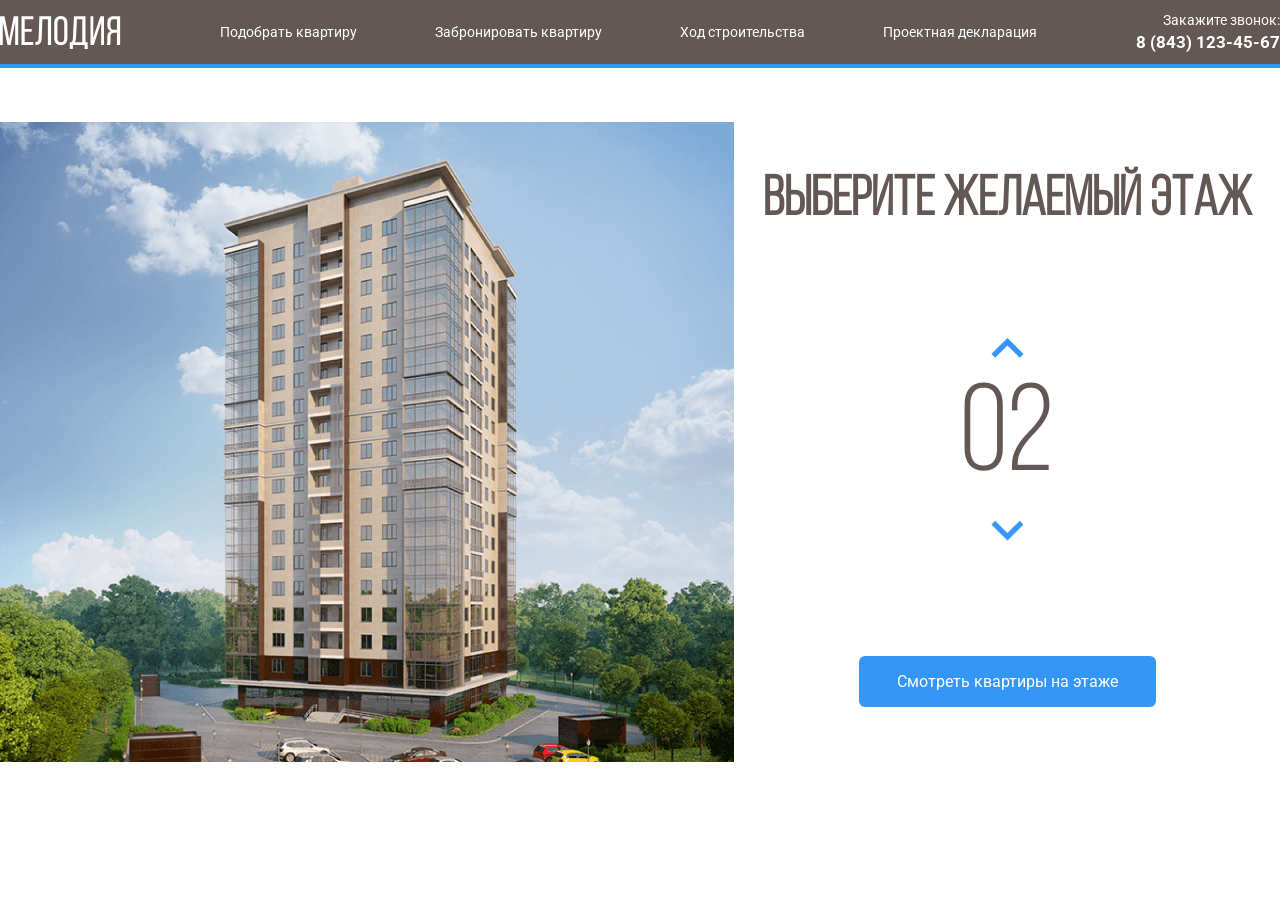
<file: index.html>
<!DOCTYPE html>
<html lang="en">
<head>
    <meta charset="UTF-8">
    <meta http-equiv="X-UA-Compatible" content="IE=edge">
    <meta name="viewport" content="width=device-width, initial-scale=1.0">
    <!-- ссылка на изображение, которое будет публиковаться в записи -->
    <meta property="og:image" content="img/home.png">
		<!-- ссылка на текущую страницу -->
		<meta property="og:url" content="https://mi6ardnv.github.io/Melody/">
		<!-- название сайта -->
		<meta property="og:site_name" content="Мелодия">

		<!-- Тип карты, по умолчанию используется summary -->
		<meta name="twitter:card" content="ЖК">
		<!-- Имя/логин автора -->
		<meta name="twitter:site" content="ЖК">
		<!-- Название страницы -->
		<meta name="twitter:title" content="ЖК">
		<!-- Описание страницы -->
		<meta name="twitter:description" content="ЖК">
		<!-- Cсылка на изображение -->
		<meta name="twitter:image" content="img/home.png">
	</head>
    <title>Мелодия</title>
    <link rel="preconnect" href="https://fonts.googleapis.com">
<link rel="preconnect" href="https://fonts.gstatic.com" crossorigin>
<link href="https://fonts.googleapis.com/css2?family=Roboto:wght@400;700&display=swap" rel="stylesheet">
    <link rel="stylesheet" href="css/style.css"> 
    <link rel="stylesheet" href="css/normalize.css">        
</head>
<body >
    <header>
        <div class="header-content">
            <div class="navbar">
                <a href="index.html" class="navbar__logo">
                 <img src="img/logo.svg" alt="logo Мелодия"></a>
            </div>

            <nav class="nav">

                <ul class="nav__menu">
                    <li class="nav__item">
                        <a href="#" class="nav__link">Подобрать
                        квартиру</a>
                    </li>
                    <li class="nav__item">
                        <a href="#" class="nav__link">Забронировать
                            квартиру</a>
                    </li>
                    <li class="nav__item">
                        <a href="#" class="nav__link">Ход
                            строительства</a>
                    </li>
                    <li class="nav__item">
                        <a href="#" class="nav__link">Проектная декларация</a>
                    </li>
                </ul>
            </nav>

            <div class="contacts">
                <p class="contacts__text">Закажите звонок:</p>
                <a class="contacts__phone" href="tel:+7841234567">8 (843) 123-45-67</a>
            </div>
        </div>
        <!-- /.header-content -->

    </header>

    <main class="main">

        <div class="img">
            <svg class="img__home" width="734" height="640" viewBox="0 0 734 640" fill="none" xmlns="http://www.w3.org/2000/svg" xmlns:xlink="http://www.w3.org/1999/xlink">
                <rect width="734" height="640" fill="url(#pattern0)"/>
                <defs>
                <pattern id="pattern0" patternContentUnits="objectBoundingBox" width="1" height="1">
                <use xlink:href="#image0_1_86" transform="translate(-0.00408719) scale(0.0013624 0.0015625)"/>
                </pattern>
                <image id="image0_1_86" width="740" height="640" xlink:href="img/home.png"/>
                </defs>
                <path data-floore="02" d="M222 533L442.8 541L512 527.3V549L443.5 568.7L222 557.7V533Z" fill="#3595F6" fill-opacity="0.75"/>
                <path data-floore="03" d="M223 532V507L443.3 510.3L513 507V527L443.7 540L223 532Z" fill="#3595F6" fill-opacity="0.75"/>
                <path data-floore="04" d="M223 506V481H444H513V504L445 511L223 506Z" fill="#3595F6" fill-opacity="0.75"/>
                <path data-floore="05" d="M223 482V457L444.3 453.3L512 460V482H444" fill="#3595F6" fill-opacity="0.75"/>
                <path data-floore="06" d="M223 456V430L444.5 426.7L513 437.7V459L444 452.3L223 456Z" fill="#3595F6" fill-opacity="0.75"/>
                <path data-floore="07" d="M222 429V405.3L443 393L514 416V437.3L443 425L222 429Z" fill="#3595F6" fill-opacity="0.75"/>
                <path data-floore="08" d="M222 407V382L444.2 365.7L514 394.3V415L443.7 393.3L222 407Z" fill="#3595F6" fill-opacity="0.75"/>
                <path data-floore="09" d="M222 382V357L444.5 336.7L514 373.3V394L442 365.3L222 382Z" fill="#3595F6" fill-opacity="0.75"/>
                <path data-floore="10" d="M222 356V332L445 307.3L514 351.3V373L444.7 335L222 356Z" fill="#3595F6" fill-opacity="0.75"/>
                <path data-floore="11" d="M222 331V307L444.5 278.3L514 329.3V350L443.7 307.7L222 331Z" fill="#3595F6" fill-opacity="0.75"/>
                <path data-floore="12" d="M221 307V283L443.3 250L514 309.3V329L444 278.3L221 307Z" fill="#3595F6" fill-opacity="0.75"/>
                <path data-floore="13" d="M222 282V258L443.2 223L513 287V308L444.3 249.7L222 282Z" fill="#3595F6" fill-opacity="0.75"/>
                <path data-floore="14" d="M222 258V233L444.3 195L513 265.3V286L444 222L222 258Z" fill="#3595F6" fill-opacity="0.75"/>
                <path data-floore="15" d="M222 232V207L442.8 163.3L513 242.3V265L444 191.7L222 232Z" fill="#3595F6" fill-opacity="0.75"/>
                <path data-floore="16" d="M223 208V183L443 135L513 220V243L442.3 163.7L223 208Z" fill="#3595F6" fill-opacity="0.75"/>
                <path data-floore="17" d="M222 183V158L441.8 106L513 198.3V221L443.3 134.7L222 183Z" fill="#3595F6" fill-opacity="0.75"/>
                <path data-floore="18" d="M222 158V132L444 75.3L513 177V198L443.7 106.3L222 158Z" fill="#3595F6" fill-opacity="0.75"/>
                
                </svg>
                
        </div>
        <!-- /.img -->

        <div class="info">
            <h2 class="info__titke">Выберите желаемый этаж</h2>
            <div class="info__counter-grup">
                <button class="info__btn btn-up">
                    <img src="img/btn-img.svg" alt="arrow-up">
                </button>
                <span class="info__counter">02</span>
                <button class="info__btn btn-down">
                    <img src="img/btn-img.svg" alt="arrow-down">
                </button>
            </div>
            <button class="info__button-primary viewFlats">Смотреть  квартиры на этаже</button>
        </div>
        <!-- /.info -->
    </main>
    <div class="modal">
        <div class="modal__dialog">
            <button class="modal__close-btn"><svg width="28" height="28" viewBox="0 0 28 28" fill="none" xmlns="http://www.w3.org/2000/svg">
                <path d="M2 2L26 26" stroke="#3596F5" stroke-width="3"/>
                <path d="M26 2L2 26" stroke="#3596F5" stroke-width="3"/>
                </svg>
                </button>
            <div class="modal__img">
                <h3 class="modal__title">Этаж <span class="modal__counter info__counter">02</span></h3>
                <svg class="flats" width="433" height="408" viewBox="0 0 433 408" fill="none" xmlns="http://www.w3.org/2000/svg" xmlns:xlink="http://www.w3.org/1999/xlink">
                    <image id="image0_28_15" width="433" height="408" xlink:href="img/Floor.png"></image>
                    <path d="M388 81V141H314V148H267.5V131H247V32.5H338.5V16H405V81H388Z" fill="#3595F6" fill-opacity="0.75"/>
                    <path d="M314 148.5H268V200H367.5V205H387.5V141H314V148.5Z" fill="#3595F6" fill-opacity="0.75"/>
                    <path d="M314.192 252.662H268V200H367.916V204.602H388V268H314.192V252.662Z" fill="#3595F6" fill-opacity="0.75"/>
                    <path d="M314 253H268.5V309H295.5V376H340V393H405V328.5H388V268.5H314V253Z" fill="#3595F6" fill-opacity="0.75"/>
                    <path d="M218 394.5V264H247.5V273.5H267.5V310.5H294.5V375H259.5V394.5H218Z" fill="#3595F6" fill-opacity="0.75"/>
                    <path d="M217 394.5V264H187.5V273.5H167.5V310.5H140.5V375H175.5V394.5H217Z" fill="#3595F6" fill-opacity="0.75"/>
                    <path d="M121 252H166.5V309H139.5V376H95V393H30V328.5H47V273.5H121V252Z" fill="#3595F6" fill-opacity="0.75"/>
                    <path d="M119.5 273.5H46V198H167V250.822H119.5V273.5Z" fill="#3595F6" fill-opacity="0.75"/>
                    <path d="M124.729 116H46V198H167V145.178H124.729V116Z" fill="#3595F6" fill-opacity="0.75"/>
                    <path d="M46.5 81V115.5H125V144.5H164V131H184.5V32.5H93V16H28V81H46.5Z" fill="#3595F6" fill-opacity="0.75"/>
                    
                    
                    </svg>
                    
            </div>
            <div class="modal_info">
                
                <h3 class="modal__title">Выберите квартиру</h3>
                <ul class="modal__list">
                    <li class="modal__item1"><a href="#" class="modal__link1">кв. 40, 2 комн. 50 кв. м.</a></li>
                    <li class="modal__item2"><a href="#" class="modal__link2">кв. 40, 2 комн. 50 кв. м.</a></li>
                    <li class="modal__item3"><a href="#" class="modal__link3">кв. 40, 2 комн. 50 кв. м.</a></li>
                    <li class="modal__item4"><a href="#" class="modal__link4">кв. 40, 2 комн. 50 кв. м.</a></li>
                    <li class="modal__item5"><a href="#" class="modal__link5">кв. 40, 2 комн. 50 кв. м.</a></li>
                    <li class="modal__item6"><a href="#" class="modal__link6">кв. 40, 2 комн. 50 кв. м.</a></li>
                    <li class="modal__item7"><a href="#" class="modal__link7">кв. 40, 2 комн. 50 кв. м.</a></li>
                    <li class="modal__item8"><a href="#" class="modal__link8">кв. 40, 2 комн. 50 кв. м.</a></li>
                    <li class="modal__item9"><a href="#" class="modal__link9">кв. 40, 2 комн. 50 кв. м.</a></li>
                    <li class="modal__item10"><a href="#" class="modal__link10">кв. 40, 2 комн. 50 кв. м.</a></li>
                </ul>
                <p class="modal__alert">Квартиры, отмеченные серым, <br> уже выкуплены</p>
            </div>
        </div>
    </div>
    <script src="https://code.jquery.com/jquery-3.6.0.min.js" integrity="sha256-/xUj+3OJU5yExlq6GSYGSHk7tPXikynS7ogEvDej/m4=" crossorigin="anonymous"></script>
    <script src="js/main.js"></script>
</body>
</html>
</file>
<file: css/style.css>
@font-face {
	font-family: 'BebasNeue';
	src: url('../fonts/BebasNeue Book.eot');
	src: local('☺'), url('../fonts/BebasNeue Book.woff') format('woff'), url('fonts/BebasNeue Book.ttf') format('truetype'), url('fonts/BebasNeue Book.svg') format('svg');
	font-weight: normal;
	font-style: normal;
}

body {
    margin: 0;
  font-family: "Roboto", sans-serif;
}

header {
  border-bottom: 4px solid #3596f5;
  padding: 12px 0;
  background: #635854;
}

.header-content {
  max-width: 1280px;
  margin: 0 auto;
  display: flex;
  justify-content: space-between;
  align-items: center;
}

.nav__menu {
  display: flex;
  text-align: center;
}

.nav__item {
    list-style: none;
    margin: 0 39px;
}

.nav__link {
  color: #fff;
  text-decoration: none;
}

.contacts {
  text-align: right;
}

.contacts__text {
  color: #fff;
  margin: 0 0 4px 0;
  font-size: 14px;
  line-height: 16px;
}

.contacts__phone {
  text-decoration: none;
  font-weight: 700;
  font-size: 17px;
  line-height: 20px;
  color: #ffffff;
}
main{
  max-width: 1280px;
  margin: 0 auto;
  padding: 54px 0 0 0;
}
.main{display: flex;}
.img__home path{
    opacity: 0;
    cursor: pointer;
}
.img__home path:hover{
    opacity: 1;
}
.info{
    font-family: 'BebasNeue', sans-serif;
    font-size: 37px;
    line-height: 44px;
    color: #635854;  
    text-align: center;
    flex-grow: 1;
    display: flex;
    flex-direction: column;
    align-items:center;
    justify-content: space-around; 
}
.info__counter-grup{
    display: flex;
    flex-direction: column;
    align-items:center;  
}
.info__btn{
    cursor:pointer;
    background-color: #fff;
    border: none;
}
.btn-down{
    transform: rotateX(180deg);
}
.info__counter{
    margin: 10px 0 ;
    font-size: 124px;
    line-height: 97px;
}
.info__button-primary{
    font-family: "Roboto", sans-serif;
    cursor:pointer;
    font-size: 16px;
    line-height: 19px;
    text-align: center;
    color: #FFFFFF;
    width: 297px;
    height: 51px;
    padding: 16px 36px;
    background: #3596F5;
    border-radius: 6px;
}
path.current-floor{
    opacity: 1;
}

.modal {
    opacity: 0;
    transform: scale(0);
    transition: opacity 0.3s;
    position: fixed;
    display: flex;
    left: 0;
    justify-content: center;
    align-items:center;
    top:0;
    width: 100%;
    height: 100%;
    background: rgba(0,0,0,0.8);
}
.is-open{
    opacity: 1;
    transform: scale(1);
}
.modal__dialog {
    transform: translateY(-10%);
    transition: transform 0.3s, opacity 0.3s;
    transition: 0.2s;
    opacity: 0;
    position: relative;
    display: flex;
    max-width: 1000px;
    min-height: 565px;
    background:#fff;
    flex-grow: 1;
}
.is-open > .modal__dialog{
    opacity: 1;
    transform: translateY(0);
}
.modal__img {
    text-align: center;
    background: #EBEBEB;
    width: 60%;
    padding: 50px;
}
.modal__title{
    font-family: 'BebasNeue', sans-serif;
    font-size: 24px;
    line-height: 29px;
    margin:0 0 25px 0 ;
}
.modal_info {
    width: 40%;
    padding: 50px 46px;
}
.modal__list {
    margin: 55px 0 0 0;
}
.modal__list li{
    margin-bottom: 8px;
}
.modal__list a{
    font-size: 16px;
    line-height: 19px;
    color: #635854;

}
.modal__list a:hover{
    color: #3596F5;
    text-decoration-line: underline;
}
.modal__alert{
    margin-top: 56px;
    font-size: 16px;
    font-style: italic;
    line-height: 19px;
    color: #635854;
}
.modal__close-btn{
    position: absolute;
    right: 26px;
    top: 35px;
    cursor: pointer;
    background-color:#fff;
}
.flats path{
    opacity: 0;
}
.flats path:hover{
    opacity: 1;
    cursor: pointer;
}
.modal__counter{
    font-family: 'BebasNeue', sans-serif;
    font-size: 24px;
    line-height: 29px;
    color: #000000;
}
</file>
